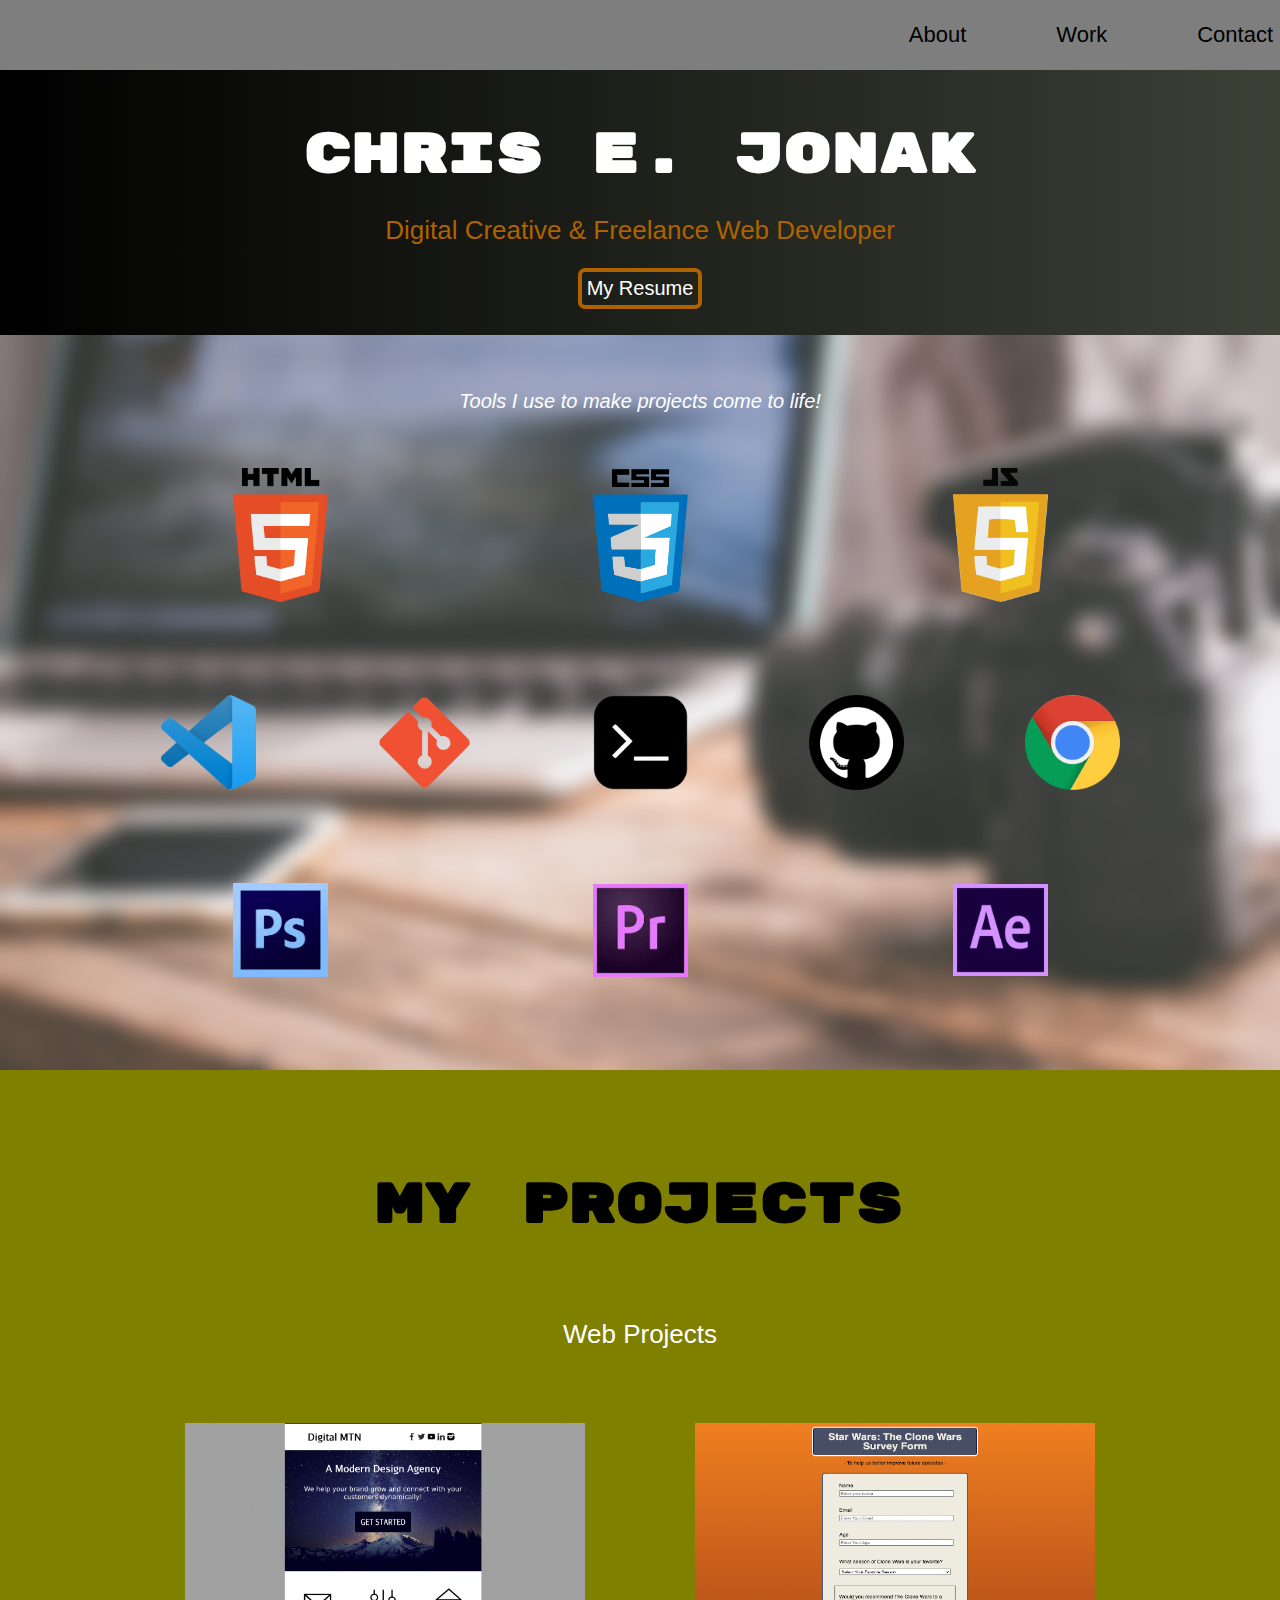
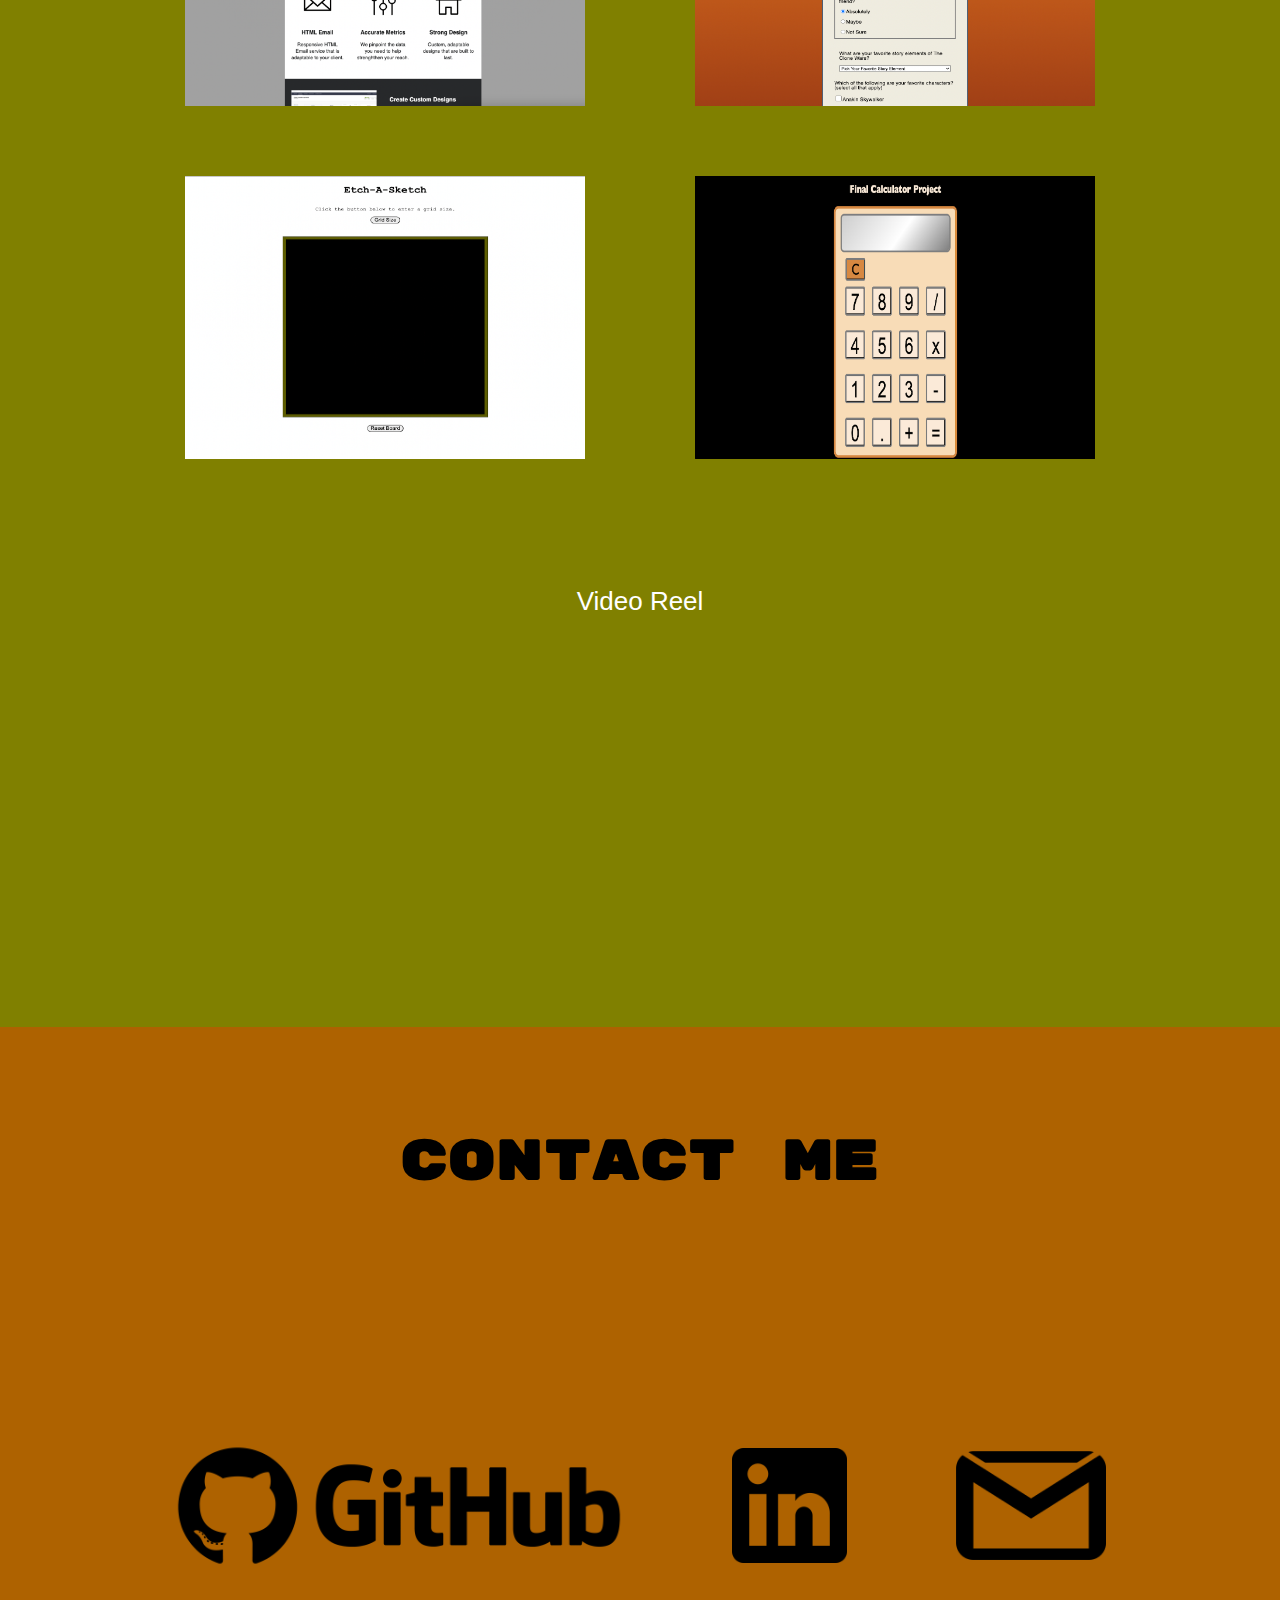
<file: index.html>
<!DOCTYPE HTML>
<html>
<head>
<title>Chris Jonak Portfolio Site</title>
<meta charset="UTF-8">
<meta name="viewport" content="width=device-width, initial-scale=1.0">
<link rel="preconnect" href="https://fonts.gstatic.com">
<link rel="stylesheet" href="styles.css">
<link href="https://fonts.googleapis.com/css2?family=Rubik+Mono+One&display=swap" rel="stylesheet">
</head>


<body>
<header id="header">
<nav id="nav-bar">
  <ul>
    <li><a class="nav-link1" href="#welcome-section">About</a></li>
    <li><a class="nav-link2" href="#projects">Work</a></li>
    <li><a class="nav-link3" href="#Contact">Contact</a></li>
  </ul>
</nav>
</header>

<section id="welcome-section">
  <div class="first-panel">
  <h1 id="name-label">Chris E. Jonak</h1>
  <p id="below">Digital Creative & Freelance Web Developer</p>
  <a id="resume" href="Resume/CV.pdf" target="_blank">My Resume</a>
  </div>

  <div class="container">
    <p>Tools I use to make projects come to life!</p>
    <div class="web-icon-container">
    <img class="web-icons" id="web-logo-html" src="images/html.png" alt="html logo"/>
    <img class="web-icons" id="web-logo-css" src="images/css.png" alt="css logo"/>
    <img class="web-icons" id="web-logo-javascript" src="images/javascript.png" alt="javascript logo"/>
    </div>
    <div class="web-icon-titles">
      <p class="sub-titles" id="web-text-html">HTML 5</p>
      <p class="sub-titles" id="web-text-css">CSS 3</p>
      <p class="sub-titles" id="web-text-javascript">JAVASCRIPT 5</p>
    </div>

    <div class="other-web-icons">
      <img class="web-icons" id="web-logo-vscode" src="images/vscode.png" alt="vscode logo"/>
      <img class="web-icons" id="web-logo-git" src="images/git.png" alt="git logo"/>
      <img class="web-icons" id="web-logo-terminal" src="images/terminal.png" alt="terminal logo"/>
      <img class="web-icons" id="web-logo-github" src="images/githubmain.png" alt="github logo"/>
      <img class="web-icons" id="web-logo-chrome" src="images/chromedev.png" alt="chrome logo"/>
    </div>
    <div class="other-web-icon-titles">
      <p class="sub-titles" id="web-text-vscode">VISUAL STUDIO CODE</p>
      <p class="sub-titles" id="web-text-git">GIT</p>
      <p class="sub-titles" id="web-text-terminal">COMMAND LINE</p>
      <p class="sub-titles" id="web-text-github">GITHUB</p>
      <p class="sub-titles" id="web-text-chrome">CHROME DEV TOOLS</p>
    </div>


    <div class="video-icon-container">
      <img class="web-icons" id="web-logo-photoshop" src="images/photoshop.jpg" alt="photoshop logo"/>
      <img class="web-icons" id="web-logo-premierepro" src="images/premierepro.jpg" alt="premierepro logo"/>
      <img class="web-icons" id="web-logo-aftereffects" src="images/aftereffects.png" alt="aftereffects logo"/>
      </div>
      <div class="video-icon-titles">
        <p class="sub-titles" id="web-text-photoshop">PHOTOSHOP</p>
        <p class="sub-titles" id="web-text-premierepro">PREMIERE PRO</p>
        <p class="sub-titles" id="web-text-aftereffects">AFTER EFFECTS</p>
      
      </div>
  
  </div>
</section>


<section id="projects">
    <div id="container-two">
  
    <h3 id="my-projects">My Projects</h3>
    
    <p class="container-titles">Web Projects</p>
    <div id="web-projects">
      <a href="js_pages/HTMLEmail/index.html" target="_blank"><img class="web-project-img" src="images/HTMLEmail.png"/></a>
      <a href="js_pages/SurveyForm/index.html" target="_blank"><img class="web-project-img" src="images/Survey.png"/></a>
      <a href="js_pages/Etch/index.html" target="_blank"><img class="web-project-img" src="images/etch.png"/></a>
      <a href="js_pages/Calculator2/index.html" target="_blank"><img class="web-project-img" src="images/Calc2.png"/></a>
    </div>

   
    <p class="container-titles">Video Reel</p>
    <div id="video">
    <iframe class="responsive-iframe" width="560" height="315" src="https://www.youtube-nocookie.com/embed/vnW6uH_ZJPE" title="YouTube video player" frameborder="0" allow="accelerometer; autoplay; clipboard-write; encrypted-media; gyroscope; picture-in-picture" allowfullscreen></iframe>
  </div> 
</div>
</div>

  </section>



 
<section id="Contact">
  <div class="container-three">
  <h3>Contact Me</h3>
  
  <div class="contact-icons">
<a href="https://github.com/EzraSabine" target="_blank">
<img src="images/github.png" alt="github logo" class="icons" id="git-icon"/>
</a>
<a href="https://www.linkedin.com/in/chris-e-jonak-4b557233/" target="_blank">
  <img src="images/linkedin.png" alt="linkedin logo" class="icons" id="linked-icon"/>
</a>
  <a href="mailto:chris@ironbrush.com" target="_blank">
    <img src="images/gmail.png" alt="gmail logo" class="icons" id="gmail-icon"/>
  
  </a>
</div>
</div>
</section>
<script src="main.js"></script>
</body>
</html>
</file>
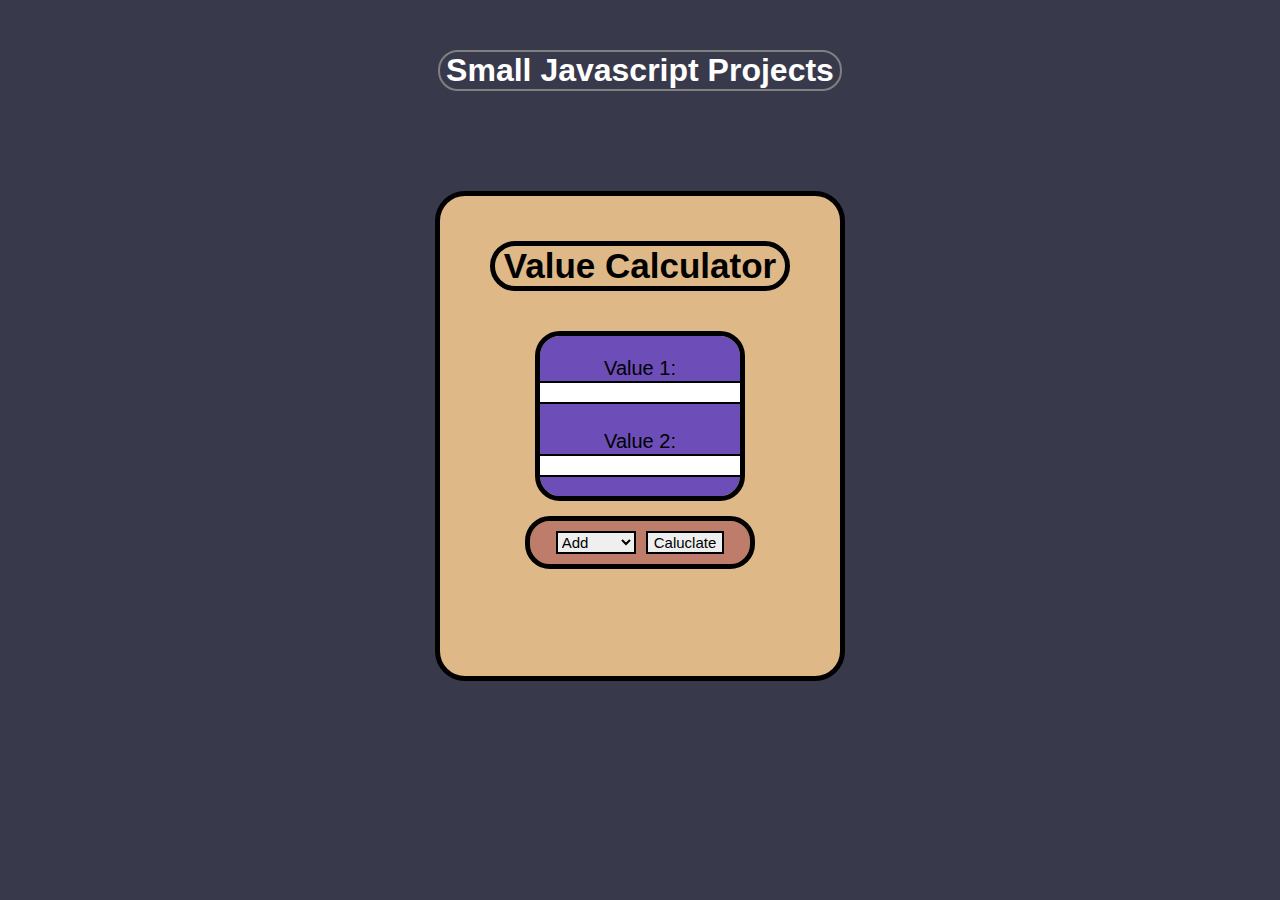
<file: JS Pages/Calculator/index.html>
<!DOCTYPE html>
<html lang="en">
<head>
    <meta charset="UTF-8">
    <meta http-equiv="X-UA-Compatible" content="IE=edge">
    <meta name="viewport" content="width=device-width, initial-scale=1.0">
    <link rel="stylesheet" href="stylesheet.css">
    <title>JS Practice: Calculator, Background Change - Dropdown,</title>
</head>

<body>

<header>
<h1 id="title">Small Javascript Projects</h1>
</header>

<div id="calculator">
<h1 id="calc-title">Value Calculator</h1>

<form>

<div id="value-boxes">
Value 1: <input type="text" id="value1">
<br>
Value 2: <input type="text" id="value2">
</div>

<div id="op-calc">
<select id="operator">
    <option value="add">Add</option>
    <option value="sub">Subtract</option>
    <option value="div">Divide</option>
    <option value="mul">Multiply</option>
</select>

<button id="btn" onclick="calc()" type="button">Caluclate</button>
</div>
</form>

<div id="solution"></div>
</div>

</body>

<script src="main.js"></script>

</html>
</file>
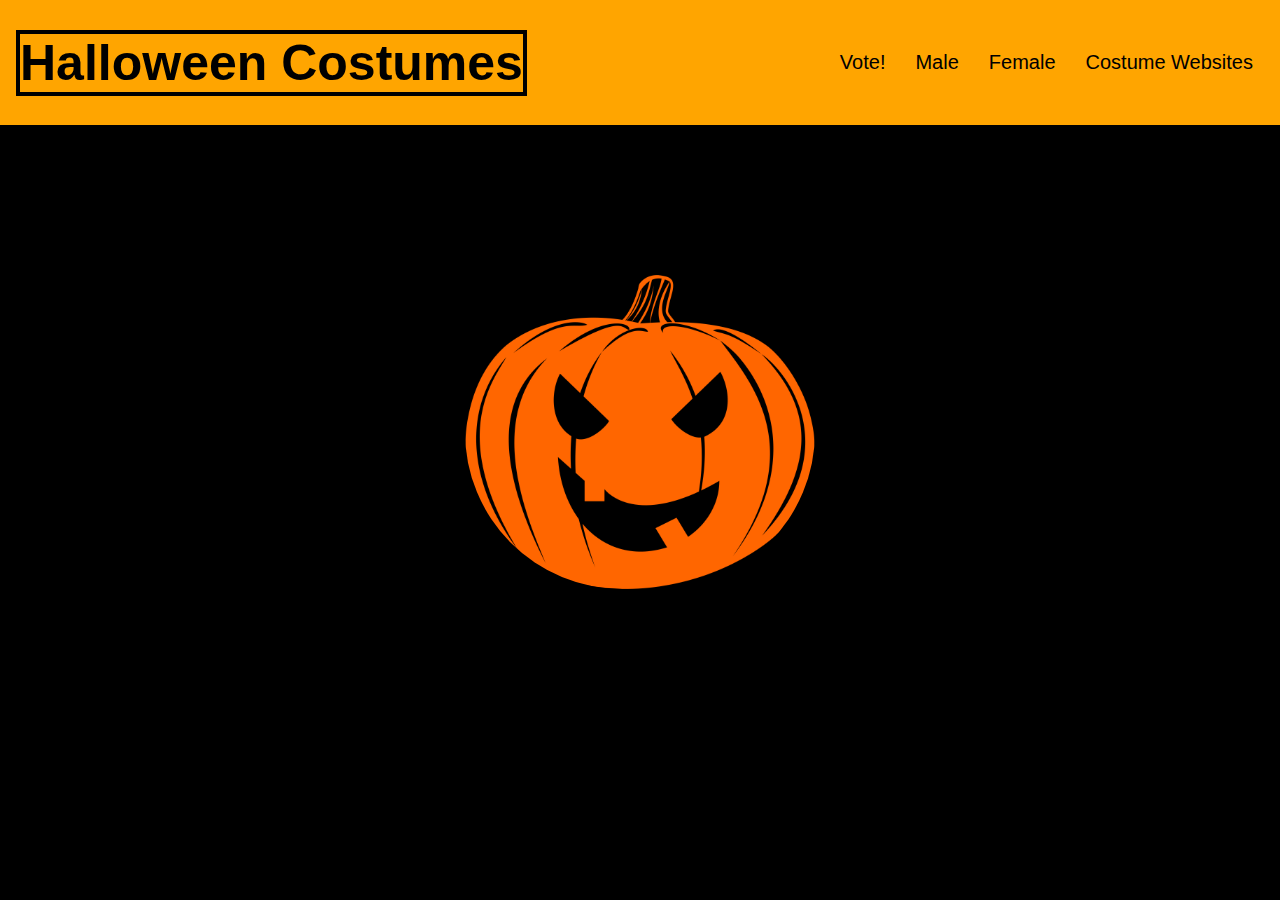
<file: JS Pages/Halloween/index.html>
<!DOCTYPE HTML>
<html>
<head>
    <title>Halloween Costumes</title>
    <meta charset="UTF-8">
    <!-- This tells website to scale depending on size of device, so fonts don't appear too small/large.-->
    <meta name="viewport" content="width=device-width, initial-scale=1.0">
    <link rel="stylesheet" href="stylesheet.css">
</head>

<body>

    <header>
        <h1><a href="index.html">Halloween Costumes</a></h1>
    <nav id="nav-bar">
        <ul class="links">
            <li><a href="pages/Survey/survey.html">Vote!</a></li>
            <li><a href="#">Male</a></li>
            <li><a href="#">Female</a></li>
            <li><a href="pages/Websites/costume-websites.html">Costume Websites</a></li>
        </ul>
    </nav>
</header>

<div class="pumpkin">
    <img onclick="revealMessage()" class="big-pumpkin" src="images/Jack-o_-lantern orange-286923.png" alt="big-pumpkin">
    <h1 class="message" id="hiddenMessage" style="display: none">Happy Halloween!</h1>
</div>

<!--<button>Click Me!</button> Practice -->

<script src="js/main.js"></script>
</body>


</html>
</file>
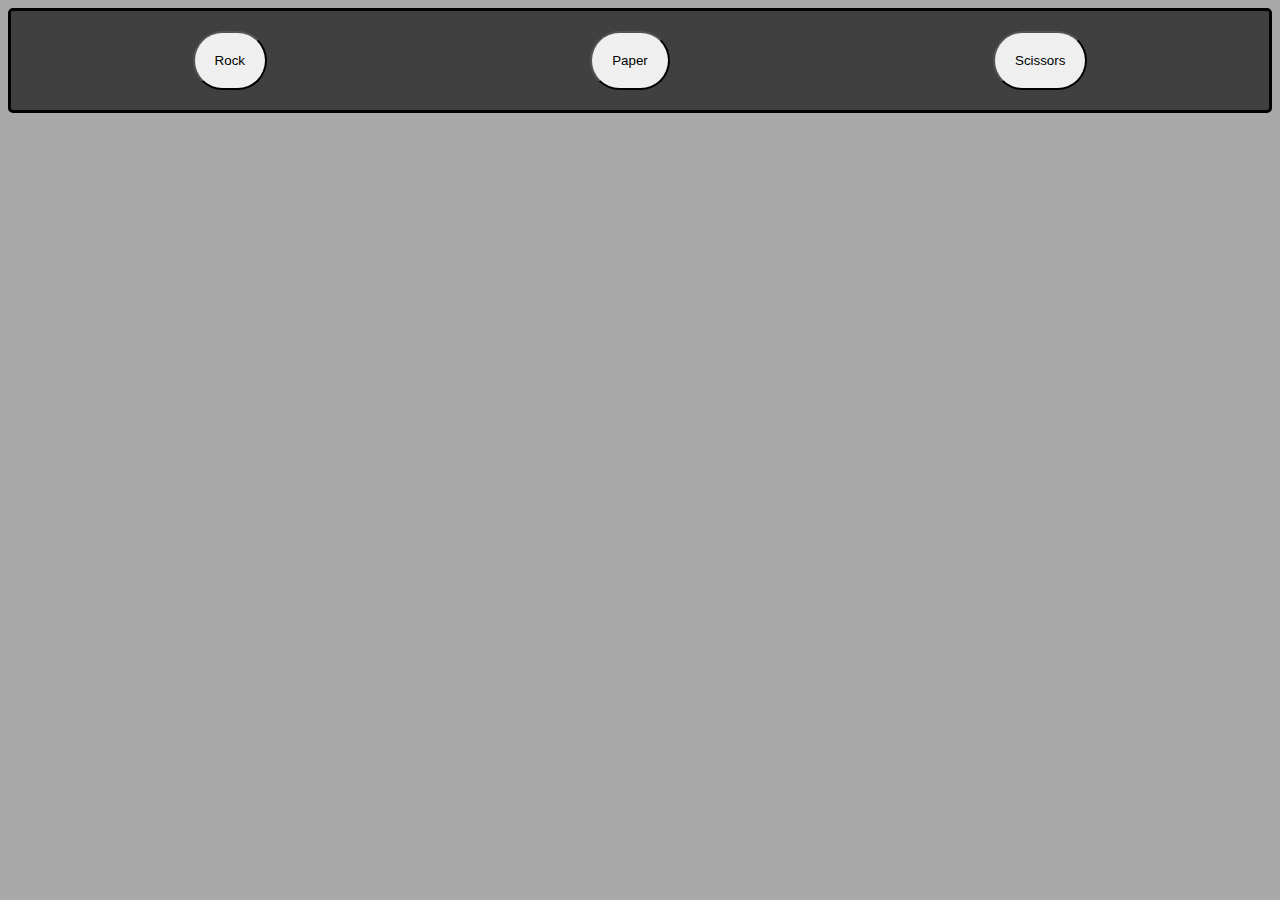
<file: JS Pages/RPS/index.html>
<!DOCTYPE html>
<html lang="en">
<head>
    <meta charset="UTF-8">
    <meta http-equiv="X-UA-Compatible" content="IE=edge">
    <meta name="viewport" content="width=device-width, initial-scale=1.0">
    <link rel="stylesheet" href="styles.css">
    <title>Rock Paper Scissors</title>
</head>
<body>
    
<div id="btn-container">

    <button class="btns" id="btn1" value="rock">Rock</button>
    <button class="btns" id="btn2" value="paper">Paper</button>
    <button class="btns" id="btn3" value="scissors">Scissors</button>

</div>

<div id="container1">
</div>
<br>
<br>

<div id="container2">
</div>
<br>
<br>

<div id="finalist">
</div>



</body>
<script src="main.js"></script>
</html>
</file>
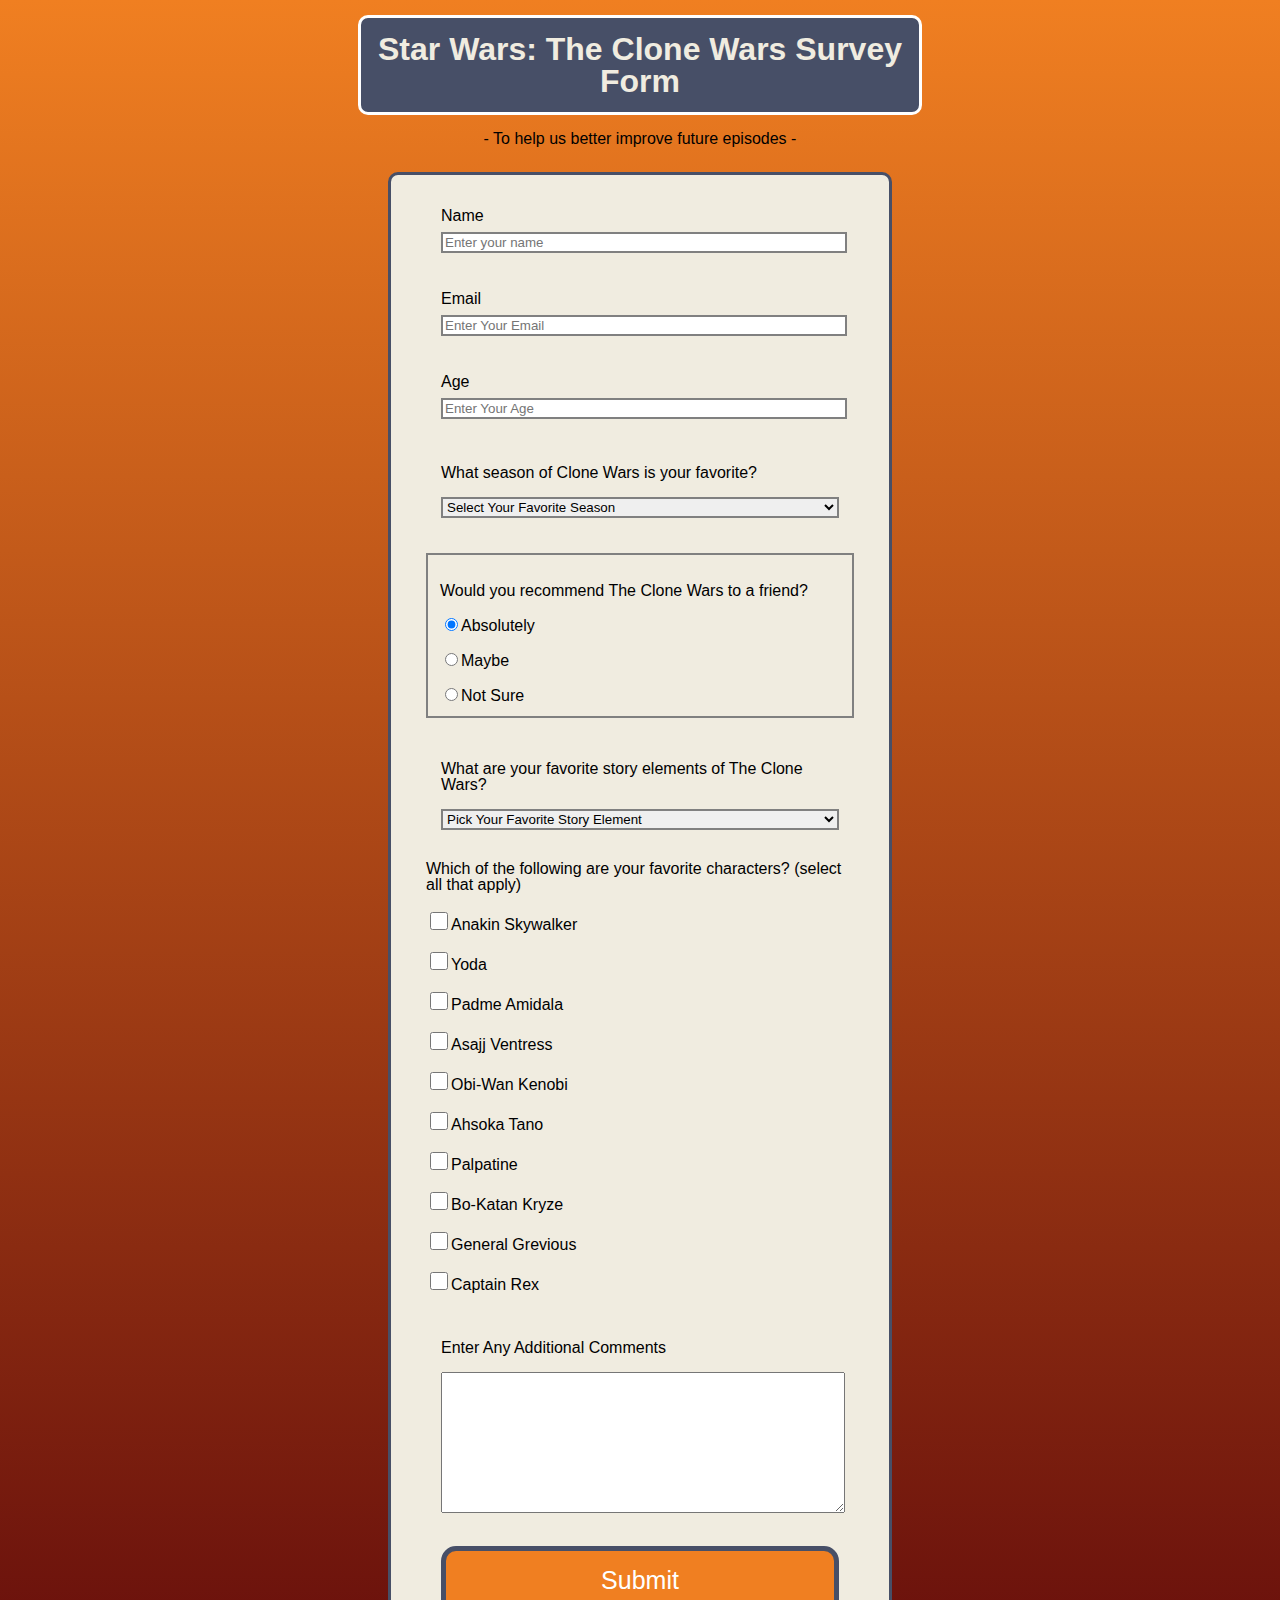
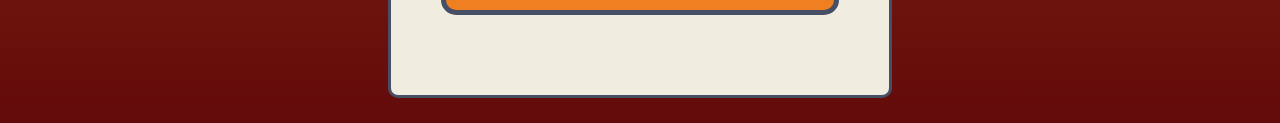
<file: JS Pages/Survey Form/index.html>
<!DOCTYPE html>
<html>
<head>
  <title>Star Wars Survey form</title>
  <meta charset="UTF-8">
  <link rel="stylesheet" href="stylesheet.css">
</head>

<body>
<h1 id="title">Star Wars: The Clone Wars Survey Form</h1>
<p id="description">- To help us better improve future episodes -</p>

<form id="survey-form">
<div class="form-group">
  <label for="name" id="name-label">Name</label> 
  <input id="name" type="text" name="name" class="form-control" placeholder="Enter your name" required/>
  </div>
  
  <div class="form-group">
  <label for="email" id="email-label">Email</label>
  <input id="email" type="email" name="email" class="form-control" placeholder="Enter Your Email" required/>
  </div>
  
  <div class="form-group">
    <label for="age" id="number-label">Age</label>
     <input id="age" type="number" min="1" max="110" name="age" class="form-control" placeholder="Enter Your Age"/>
  </div>
  
  <div class="form-group">
    <p>What season of Clone Wars is your favorite?</p>
  <select id="dropdown" name="episodes" class="form-control" required>
    <option disabled selected value>Select Your Favorite Season</option>
    <option value="season1">Season 1</option>
    <option value="season2">Season 2</option>
    <option value="season3">Season 3</option>
    <option value="season4">Season 4</option>
    <option value="season5">Season 5</option>
    <option value="season6">Season 6</option>
    <option value="season7">Season 7</option>
    </select>
  </div>

<div class="radio-check-group">
  <p>Would you recommend The Clone Wars to a friend?</p>
  
  <label for="absolutely">
  <input id="absolutely" value="absolutely" name="recommend" type="radio" class="input-radio" checked/>Absolutely
  </label>
  <br><br>
  <label for="maybe">
    <input id="maybe" value="maybe" name="recommend" type="radio" class="input-radio"/>Maybe
  </label>
  <br><br>
  <label for="not-sure">
    <input id="not-sure" value="not-sure" name="recommend" type="radio" class="input-radio"/>Not Sure
  </label>
</div>
<br><br>

    <div class="form-group">
      <p>What are your favorite story elements of The Clone Wars?</p>
      <select id="preferences" name="story-elements" class="form-control" required>
      <option disabled selected value>Pick Your Favorite Story Element</option>
      <option value="lightsaberfights">Light Saber Fights</option>
      <option value="politics">Politics</option>
      <option value="largebattles">Large Battles</option>
      <option value="lovestory">Love Stories</option>
      </select>
</div>

<div class="checkbox-control">
  <p>Which of the following are your favorite characters? (select all that apply)</p>
  
  <label for="AnakinSkywalker">
    <input id="AnakinSkywalker" value="AnakinSkywalker" name="favcharacters" type="checkbox" class="input-checkbox"/>Anakin Skywalker
  </label>
  <br><br>
  
  <label for="yod">
    <input id="yoda" value="yoda" name="favcharacters" type="checkbox" class="input-checkbox"/>Yoda
  </label>
  <br><br>
  
  <label for="padme">
    <input id="padme" value="padme" name="favcharacters" type="checkbox" class="input-checkbox"/>Padme Amidala
  </label>
  <br><br>
  
  <label for="Asajj">
    <input id="Asajj" value="Asajj" name="favcharacters" type="checkbox" class="input-checkbox"/>Asajj Ventress
  </label>
  <br><br>
  
  <label for="obiwan">
    <input id="obiwan" value="obiwan" name="favcharacters" type="checkbox" class="input-checkbox"/>Obi-Wan Kenobi
  </label>
  <br><br>
  
  <label for="ahsoka">
    <input id="ahsoka" value="ahsoka" name="favcharacters" type="checkbox" class="input-checkbox"/>Ahsoka Tano
  </label>
  <br><br>
  
  <label for="palpatine">
    <input id="palpatine" value="palpatine" name="favcharacters" type="checkbox" class="input-checkbox"/>Palpatine
  </label>
  <br><br>
  
  <label for="bokatan">
    <input id="bokatan" value="bokatan" name="favcharacters" type="checkbox" class="input-checkbox"/>Bo-Katan Kryze
  </label>
  <br><br>
  
  <label for="grevious">
    <input id="grevious" value="grevious" name="favcharacters" type="checkbox" class="input-checkbox"/>General Grevious
  </label>
  <br><br>
  
  <label for="rex">
    <input id="rex" value="rex" name="favcharacters" type="checkbox" class="input-checkbox"/>Captain Rex
  </label>
  <br><br>
</div>

<div class="form-group">
  <p>Enter Any Additional Comments</p>
   <textarea id="comments" name="comments" class="text-area" placeholder="Enter Comments Here...">
  </textarea>
   </div>

<div class="form-group">
  <button id="submit" type="submit" class="submit-button">Submit</button>
</div>
</form>
</div>

<script src="main.js"></script>
</body>

</html>
</file>
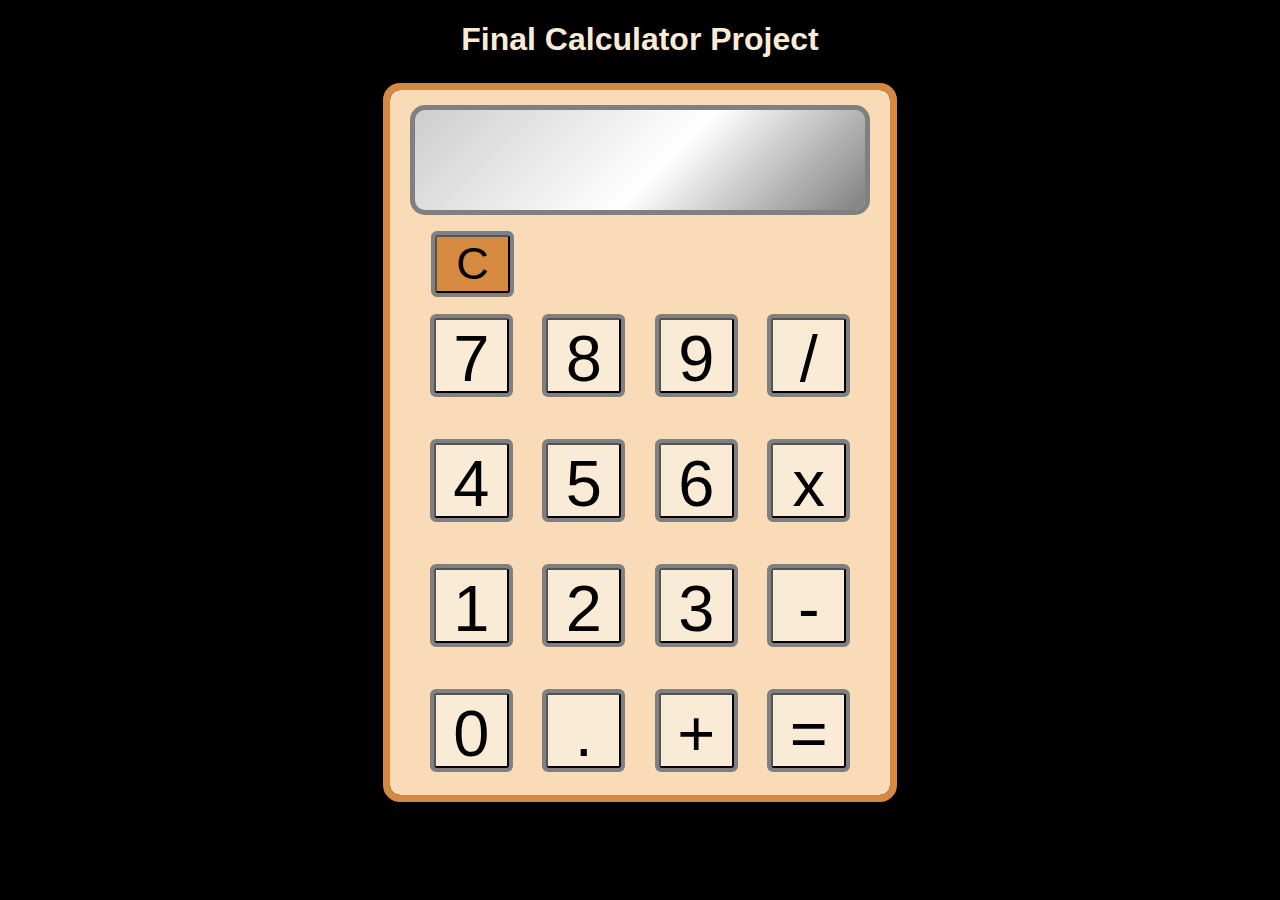
<file: js_pages/Calculator2/index.html>
<!DOCTYPE html>
<html lang="en">
  <head>
    <meta charset="UTF-8">
    <meta http-equiv="X-UA-Compatible" content="IE=edge">
    <meta name="viewport" content="width='device-width', initial-scale=1.0">
    <link rel="stylesheet" href="stylesheet.css">
    <title>Calculator Final Project</title>
  </head>
  <body onload="onlyNumbers()"> 
    <h1>Final Calculator Project</h1>

    <div id="calc-main">
      <div id="calc-disp">
        <h2 id="numbDisplay"></h2>
        <h2 id="operatorDisplay"></h2>
        <h2 id="numbTwoDisplay"></h2>
        <h2 id="answerDisplay"></h2>
      </div>
      <div id="calc-btns">
        <button type="button" id="C">C</button>
        <div class="rows">
          <button class="buttons" type="button" id="seven">7</button>
          <button class="buttons" type="button">8</button>
          <button class="buttons" type="button">9</button>
          <button class="operators" type="button"> / </button>
        </div>
        <div class="rows">
          <button class="buttons" type="button">4</button>
          <button class="buttons" type="button">5</button>
          <button class="buttons" type="button">6</button>
          <button class="operators" type="button"> x </button>
        </div>
        <div class="rows">
          <button class="buttons" type="button">1</button>
          <button class="buttons" type="button">2</button>
          <button class="buttons" type="button">3</button>
          <button class="operators" type="button"> - </button>
        </div>
        <div class="rows">
          <button class="buttons" type="button">0</button>
          <button class="buttons" type="button">.</button>
          <button class="operators" type="button"> + </button>
          <button id="operate" type="button">=</button>
        </div>
      </div>
    </div>
  </body>

  <script src="script.js"></script>
</html>
</file>
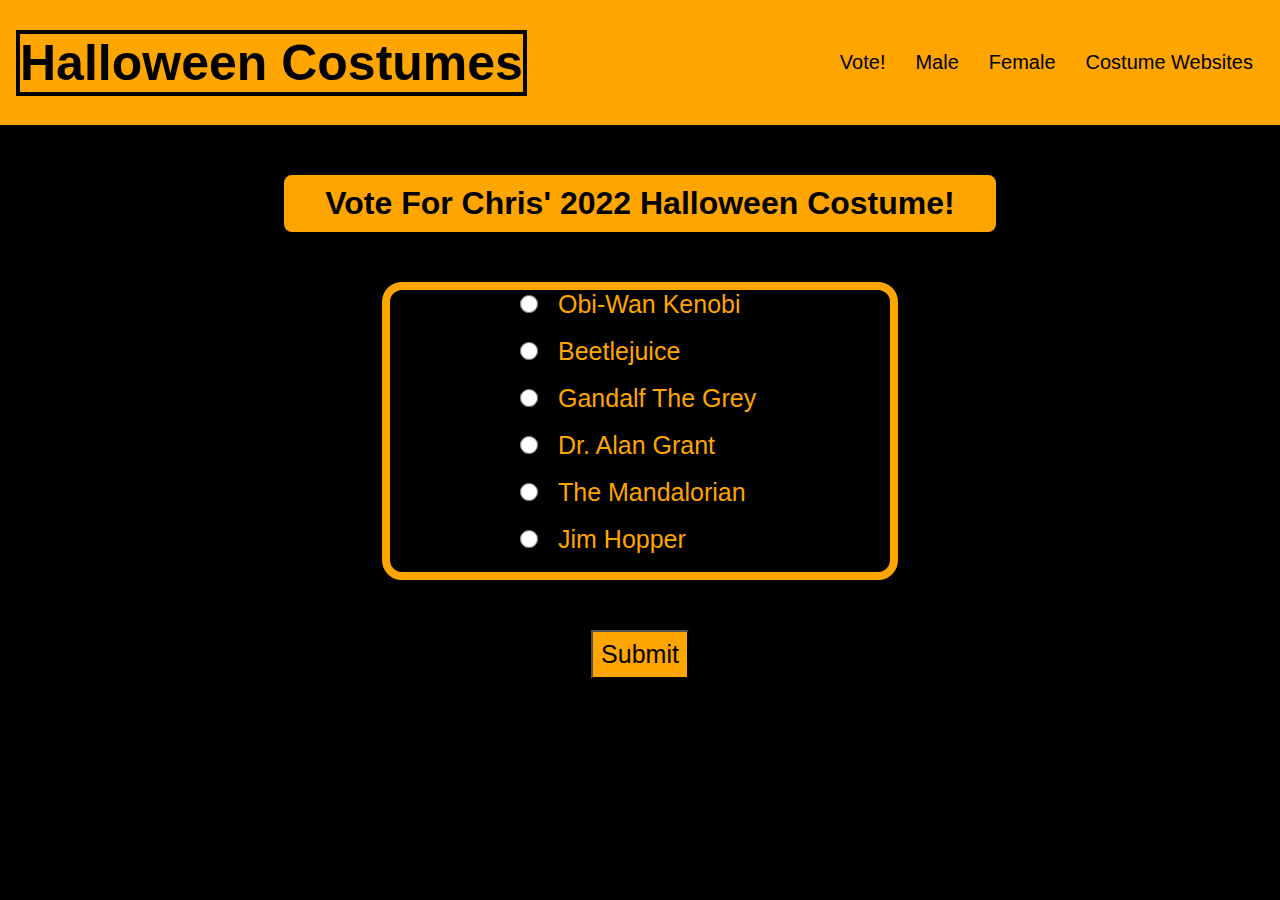
<file: JS Pages/Halloween/pages/Survey/survey.html>
<!DOCTYPE html>
<html>
    <head>
        <title>Halloween Survey Form Page</title>
        <meta charset="UTF-8">
        <meta name="viewport" content="width=devide-width, initial-scale=1.0">
        <link rel="stylesheet" href="survey.css">
    </head>
<body>

    <header>
        <h1><a href="../../index.html">Halloween Costumes</a></h1>
    <nav id="nav-bar">
        <ul class="links">
            <li><a href="../Survey/survey.html">Vote!</a></li>
            <li><a href="#">Male</a></li>
            <li><a href="#">Female</a></li>
            <li><a href="../Websites/costume-websites.html">Costume Websites</a></li>
        </ul>
    </nav>
</header>

<h1 class="vote-title">Vote For Chris' 2022 Halloween Costume!</h1>

<form action="" id="survey-form">
<div class="survey-box">
        <label for="Obi-Wan-Kenobi">
        <input id="Obi-Wan-Kenobi" value="Obi-Wan-Kenobi" name="costume-male" type="radio" class="input-radio">Obi-Wan Kenobi
        </label>
    <br><br>
        <label for="Beetlejuice">
        <input id="Beetlejuice" value="Beetlejuice" name="costume-male" type="radio" class="input-radio">Beetlejuice
        </label>
    <br><br>
        <label for="Gandalf-The-Grey">
        <input id="Gandalf-The-Grey" value="Gandalf-The-Grey" name="costume-male" type="radio" class="input-radio">Gandalf The Grey
        </label>
    <br><br>
        <label for="Dr-Alan-Grant">
        <input id="Dr-Alan-Grant" value="Dr-Alan-Grant" name="costume-male" type="radio" class="input-radio">Dr. Alan Grant
        </label>
    <br><br>
        <label for="The-Mandalorian">
        <input id="The-Mandalorian" value="The-Mandalorian" name="costume-male" type="radio" class="input-radio">The Mandalorian
        </label>
    <br><br>
        <label for="Jim-Hopper">
        <input id="Jim-Hopper" value="Jim-Hopper" name="costume-male" type="radio" class="input-radio">Jim Hopper
        </label>
    <br><br>
</div>

<div class="submit">
    <button id="submit" type="submit" class="submit-button">Submit</button>
</div>
</form>


</body>
</html>
</file>
<file: styles.css>
html {
  scroll-behavior: smooth;
}

body {
  background: black;
  font-family: arial
  padding: 0;
  margin: 0;
}

header {
  position: fixed;
  z-index: 5,000;
  background: rgb(126, 126, 126);
  width: 100%;
  }

nav {
  display: flex;
  flex-direction: row;
  width: 96%;
  justify-content: flex-end;
  align-items: center;
  font-family: arial;
  font-size: 22px; 
  height: 100%;
}

nav > ul {
  width: 25vw;
  display: flex;
  flex-direction: row;
  justify-content: space-around;
  list-style: none;
  margin-right: 45px;
}

a {
  text-decoration: none;
  color: black;
  padding: 23px 45px;
}
  
.nav-link1:hover {
  background: #2f312b;
  color: white;
}

.nav-link2:hover {
  background: olive;
}

.nav-link3:hover {
  background: #ae6200;
}

#welcome-section {
  display: flex;
  flex-direction: column;
  align-items: center;
  justify-content: center;
  width: 100%;
}


.first-panel {
  display: flex;
  flex-direction: column;
  justify-content: center;
  align-items: center;
  width: 100vw;
  height: auto;
  background: linear-gradient(90deg, #000000, #3c4035);
}

.first-panel > h1 {
  color: white;
  margin: 0 auto;
  margin-top: 120px;
}

#below {
  font-family: arial, sans-serif;
  font-size: 26px;
  color: #ae6200;
}

#resume {
  font-family: arial, sans-serif;
  font-size: 20px;
  color: #ffffff;
  outline: 4px solid #ae6200;
  padding: 5px;
  border-radius: 3px;
  margin-bottom: 30px;
}

#resume:hover {
  color: #000000;
  background-color: #ae6200;
}


.container {
  display: flex;
  flex-direction: column;
  width: 100vw;
  background: url(images/desktest.jpg);
  background-size: cover;
  background-position: center;
  height: auto;
}

.container p {
  color: white;
  font-family: Arial, Helvetica, sans-serif;
  text-align: center;
  width: 75vw;
  font-style: italic;
  font-size: 20px;
  margin: 55px auto;
}


.web-icon-titles {
  display: flex;
  flex-direction: row;
  justify-content: space-around;
  align-items: center;
  margin-top: -40px;
  margin-left: 100px;
  margin-right: 100px;
}

.sub-titles {
  visibility: hidden;
}


.other-web-icon-titles {
  display: flex;
  flex-direction: row;
  justify-content: space-around;
  align-items: center;
  margin-top: -40px;
  margin-left: 100px;
  margin-right: 100px;
}

.video-icon-titles {
  display: flex;
  flex-direction: row;
  justify-content: space-around;
  align-items: center;
  margin-top: -40px;  
  margin-left: 100px;
  margin-right: 100px;
}

.web-icon-container {
  display: flex;
  flex-direction: row;
  justify-content: space-around;
  align-items: center;
  margin-left: 100px;
  margin-right: 100px;
}

.other-web-icons {
  display: flex;
  flex-direction: row;
  justify-content: space-around;
  align-items: center;
  margin-left: 100px;
  margin-right: 100px;
}

.video-icon-container {
  display: flex;
  flex-direction: row;
  justify-content: space-around;
  align-items: center;
  margin-left: 100px;
  margin-right: 100px;
}

.web-icons {
  width: 95px;
  transition: transform 0.3s ease-out;
}

.web-icons:hover {
  transform: scale(1.1);
}


#projects {
  display: flex;
  flex-direction: column;
  align-items: center;
  background: olive;
  width: 100vw;
  height: 100%;
}



#container-two > h3 {
  margin-top: 100px;
}

.container-titles {
  font-family: arial, sans-serif;
  font-size: 26px;
  color: #ffffff;
  margin-bottom: 50px;
  margin-top: 80px;
  text-align: center;
}

#web-projects {
  display: flex;
  flex-wrap: wrap;
  flex-direction: row;
  align-items: center;
  justify-content: center;
}

.web-project-img {
  width: 400px;
  padding: 0 10px 20px;
  transition: transform 0.3s ease-out;
}

.web-project-img:hover {
  transform: scale(1.1);
}


#video {
  display: flex;
  flex-direction: column;
  align-items: center;
  justify-content: center;
  padding-bottom: 45px;
}



#Contact {
  display: flex;
  flex-direction: column;
  justify-content: center;
  align-items: center;
  width: 100%;
  background: #ae6200;
  padding-bottom: 280px;
  }


.container-three {
    width: 100vw;
    height: auto;
  }

.container-three h3 {
  margin-top: 100px;
}

.contact-icons {
  display: flex;
  flex-direction: row;
  justify-content: space-around;
  align-items: center;
  margin-top: 160px;
  margin-bottom: 60px;
  margin-left: 120px;
  margin-right: 120px;
}

#git-icon {
  width: 450px;
}

#linked-icon {
  width: 115px;
}

#gmail-icon {
  width: 150px;
}

.icons {
  transition: transform 0.3s ease-out;
}

.icons:hover {
  transform: translateY(8px);
}

h1, h3 {
  font-size: 56px;
  font-family: 'Rubik Mono One', sans-serif;
  text-align: center;
}



@media only screen and (max-width: 670px) {


  nav {
    width: 100%;
    justify-content: center;
    align-items: center;
    font-family: arial;
    font-size: 16px;
  }
  
  nav > ul {
    width: 100%;
    justify-content: space-around;
    padding-right: 0;
  }
  
  a {
    padding: 15px;
  }

  .first-panel {
    margin: -35px;
  }

  #name-label {
    margin-top: 100px;
    font-size: 48px;
  }

  #below {
    text-align: center;
    margin-top: 2px;
    
  }

  #resume {
    margin-bottom: 60px;
  }


  .container p {
    width: 95vw;
    margin: 35px auto;
  }

  .web-icon-container {
    margin-left: 10px;
    margin-right: 10px;
    margin-top: 0;
    margin-bottom: 75px;
  }

  .other-web-icons {
    margin-left: 10px;
    margin-right: 10px;
    margin-top: 0;
    margin-bottom: 75px;
  }
  
  .video-icon-container {
    margin-left: 10px;
    margin-right: 10px;
    margin-top: 0;
    margin-bottom: 25px;
  }

  .web-icon-titles {
    margin-left: 10px;
    margin-right: 10px;
    margin-top: -100px;
    margin-bottom: 75px;
  }

  .other-web-icon-titles {
    margin-left: 10px;
    margin-right: 10px;
    margin-top: -100px;
    margin-bottom: 75px;
  }

  .video-icon-titles {
    margin-left: 10px;
    margin-right: 10px;
    margin-top: -100px;
    margin-bottom: 75px;
  }

  .web-icon-titles p, .other-web-icon-titles p, .video-icon-titles p {
    font-size: 13px;
  }

  #projects {
    height: auto;
    padding: 0;
    margin-top: 0;
  }


  #container-two > p {
    margin-bottom: 50px;
    margin-top: 5px;
  }
  
  #container-two > h3 {
    font-size: 52px;
    padding-top: 10px;
    margin-top: 50px;
    margin-bottom: 20px;
  }

  #my-projects {
    font-size: 48px;
  }

  
  .web-icons {
    width: 50px;
  }


  .web-project-img {
    width: 300px;
  }


  .responsive-iframe {
    width: auto;
  }
  

.container-three h3 {
  font-size: 52px;
  padding-top: 25px;
  margin-top: 100px;
  margin-bottom: 0;
}


.contact-icons {
    display: flex;
    flex-direction: column;
    justify-content: center;
    align-items: space-around;
    margin-top: 0;
  }

  #git-icon {
    width: 250px;
  }
  
  #linked-icon {
    width: 100px;
  }
  
  #gmail-icon {
    width: 120px;
  }

}


/* For each color background, taken out.

  display: flex;
  flex-direction: column;
  justify-content: center;
  align-items: center;

  */
</file>
<file: JS Pages/Calculator/stylesheet.css>
body {
    background-color: hsl(240, 14%, 26%);
    color: white;
    font-family: Arial, Helvetica, sans-serif;
}

#title {
    margin: 50px auto auto auto;
    text-align: center;
    border: grey 2px solid;
    width: 400px;
    border-radius: 20px;
}

#calculator {
    background-color: burlywood;
    margin: 100px auto;
    height: 480px;
    align-items: center;
    width: 400px;
    border-radius: 30px;
    border: rgb(0, 0, 0) 5px solid;
}

#calc-title {
    color: black;
    font-size: 35px;
    text-align: center;
    margin: 50px auto;
    outline: rgb(0, 0, 0) 5px solid;
    width: 290px;
    border-radius: 20px;
}



#value-boxes {
    line-height: 25px;
    background-color: rgb(109, 77, 184);
    color: black;
    font-size: 20px;
    outline: black 5px solid;
    border-radius: 20px;
    margin: 20px auto 10px auto;
    text-align: center;
    display: flex;
    flex-direction: column;
    justify-content: center;
    align-items: center;
    width: 50%;
    height: 160px;
}

#operator, #value1, #value2, #btn{
    border: black 2px solid;
    font-size: 15px;
}

#op-calc {
    background-color: rgb(190, 125, 106);
    width: 50%;
    padding: 10px;
    outline: black 5px solid;
    border-radius: 20px;
    margin: 25px auto auto auto;
    display: flex;
    column-gap: 10px;
    flex-direction: row;
    justify-content: center;
    align-items: space-between;
}

#solution {
    color: black;
    margin: 30px auto;
    text-align: center;
    font-size: 80px;
}
</file>
<file: JS Pages/Halloween/stylesheet.css>
html, body {
    background-color: rgb(0, 0, 0);
    font-family: Arial, Helvetica, sans-serif;
    margin: 0px;
    pad: 0px;
}

ul, a {
    text-decoration: none;
    list-style: none;
    color: rgb(0, 0, 0);
}

header {
    display: flex;
    flex-direction: row;
    align-items: center;
    justify-content: space-between;
    background-color: orange;
  
}

header > h1 {
    font-size: 50px;
    margin-left: 20px;
    outline: 4px solid black;
}


header > h1:hover {
    outline: 8px solid rgb(0, 0, 0);
}


.links {
    display: flex;
    flex-direction: row;
    align-items: center;
    padding: 12px;
}

.links > li {
    display: flex;
    flex-direction: row;
    align-items: center;
    justify-content: space-evenly;
    margin: 15px;
    font-size: 20px;
}

.links > li:hover {
    outline: 2px solid black;
}

.message {
    text-align: center;
    margin: 35px;
    color: orange;

}

.big-pumpkin {
    display: block;
    margin: 150px auto auto auto;
    width: 350px;
    border-radius: 200px;
    
    
}

.big-pumpkin:hover {
    transition: 0.5s;
    color: yellow;
    background: yellow;
    box-shadow: 0 0 120px yellow;
                0 0 220px yellow;
                0 0 320px yellow;
                0 0 420px yellow;
}

@media only screen and (max-width: 500px) {
header {
    display: flex;
    flex-direction: column;
    align-items: center;
    justify-content: center;
}

header > h1 {
    display: inline-block;
    margin: 12px auto auto auto;
    border: 4px solid black;
    width: 50%;
}

}
</file>
<file: JS Pages/RPS/styles.css>
body {
    background-color: darkgray;
}

#btn-container {
    margin: auto;
    padding: 20px;
    display: flex;
    flex-direction: row;
    justify-content: space-around;
    align-items: center;
    background: rgb(64, 64, 64);
    border: 3px solid black;
    border-radius: 5px;
}

button {
    padding: 20px;
    border-radius: 100px;
    cursor: pointer;
}


#container1 {
    font-size: 40px;
    text-align: center;
}

#container2 {
    font-size: 40px;
    text-align: center;
}

#finalist {
    font-size: 40px;
    text-align: center;
}
</file>
<file: JS Pages/Survey Form/stylesheet.css>
#name-label, 
    #email-label,
    #number-label,
    #comment-control {
    line-height: 2;
    }
    
    body {
    font-family: 'Poppins', sans-serif; 
    line-height: 1;
    background-image: linear-gradient(180deg, #f07f21, #630b0b);
    text-align: center;
    }

    h1 {
    background: #474f67;
    margin: 15px 350px;
    padding: 15px;
    border-radius: 10px;
    color: #f0ece0;
    border: 3px solid white;
    }

    #survey-form {
    background: #f0ece0;
    padding: 10px 35px;
    margin: 25px 380px;
    height: 1500px;
    text-align: left;
    border-radius: 10px;
    border: 3px solid #474f67;
    }

    .form-control {
    display: block;
    width:100%;
    border: 2.5px solid gray;
    }

    .form-group {
    margin: 0 auto 0 auto;
    padding: 15px;
    }

    .radio-check-group {
    border: 2.5px solid gray;
    padding: 12px;
    margin: 20px auto -20px;
    }

    #comments {
    height: 135px;
    width: 100%;
    }

    input[type=checkbox] {
    height: 18px;
    width: 18px;
    }

    .submit-button {
    display: block;
    width: 100%;
    padding: 15px;
    border-radius: 15px;
    cursor: pointer;
    background: #f07f21;
    color: white;
    font-size: 25px;
    border: 5px solid #474f67;
    }
</file>
<file: js_pages/Calculator2/stylesheet.css>
body {
    background-color: black;
}

h1 {
    color: antiquewhite;
    font-family: 'Gill Sans', 'Gill Sans MT', Calibri, 'Trebuchet MS', sans-serif;
    text-align: center;
    padding-bottom: 10px;
}

#calc-main {
    padding-top: 20px;
    margin: 0 auto;
    width: 500px;
    height: 685px;
    border-radius: 10px;
    outline: 7px solid rgb(214, 137, 64);
    background-color: rgb(249, 220, 183);
    
}

#calc-disp {
    margin: 0 auto;
    width: 450px;
    height: 100px;
    background-image: linear-gradient(135deg, gray -85%, white 55%, gray);
    border-radius: 10px;
    outline: 5px solid gray;
}

#numbDisplay, #operatorDisplay, #numbTwoDisplay, #answerDisplay {
    margin: 0;
    margin-top: 35px;
    margin-right: 5px;
    float: right;
    font-family: 'Gill Sans', 'Gill Sans MT', Calibri, 'Trebuchet MS', sans-serif;
    font-size: 60px;
}


#calc-btns {
    margin-top: 25px;
}


#C {
    margin-left: 45px;
    width: 75px;
    cursor: pointer;
    font-size: 45px;
    text-decoration: none;
    font-family: 'Gill Sans', 'Gill Sans MT', Calibri, 'Trebuchet MS', sans-serif;
    background-color: rgb(214, 137, 64);
    border-radius: 2px;
    outline: 4px solid gray;
}

.rows {
    padding: 25px;
    margin: 0 auto;
    display: flex;
    flex-direction: row;
    align-items: center;
    justify-content: space-around;
    text-decoration: none;
    font-family: 'Gill Sans', 'Gill Sans MT', Calibri, 'Trebuchet MS', sans-serif;

}

.buttons {
    cursor: pointer;
    font-size: 65px;
    text-align: center;
    width: 75px;
    height: 75px;
    background-color: antiquewhite;
    border-radius: 2px;
    outline: 4px solid gray;
}

.operators {
    cursor: pointer;
    font-size: 65px;
    text-align: center;
    width: 75px;
    height: 75px;
    background-color: antiquewhite;
    border-radius: 2px;
    outline: 4px solid gray;
}

#operate {
    cursor: pointer;
    font-size: 65px;
    text-align: center;
    width: 75px;
    height: 75px;
    background-color: antiquewhite;
    border-radius: 2px;
    outline: 4px solid gray;
}
</file>
<file: JS Pages/Halloween/pages/Survey/survey.css>
body, html {
    background-color: rgb(0, 0, 0);
    padding: 0;
    margin: 0;
    font-family: Arial, Helvetica, sans-serif;

}

ul, a {
    text-decoration: none;
    list-style: none;
    color: black;
}

header {
    display: flex;
    flex-direction: row;
    align-items: center;
    justify-content: space-between;
    background-color: orange;
  
}

header > h1 {
    font-size: 50px;
    margin-left: 20px;
    outline: 4px solid black;
}

header > h1:hover {
    outline: 8px solid rgb(0, 0, 0);
}

.links {
    display: flex;
    flex-direction: row;
    align-items: center;
    padding: 12px;
}

.links > li {
    display: flex;
    flex-direction: row;
    align-items: center;
    justify-content: space-evenly;
    margin: 15px;
    font-size: 20px;
}

.links > li:hover {
    outline: 2px solid black;
}

.vote-title {
    color: rgb(0, 0, 0);
    margin: 50px auto;
    text-align: center;
    background-color: orange;
    padding: 10px;
    width: 54vw;
    border-radius: 8px;
    
}

.survey-box {
    margin: 50px auto;
    width: 500px; 
    background-color: black;
    border-radius: 20px;
    border: 8px solid orange;
    
}

label {
    font-size: 25px;
    margin-left: 25%;
    color: orange;
}

input {
    width: 18px;
    height: 18px;
    margin-right: 20px;
}

.submit {
    display: flex;
    align-items: center;
    justify-content: center;
}

#submit {
    font-size: 25px;
    color: rgb(0, 0, 0);
    background-color: orange;
    padding: 8px;
}

@media only screen and (max-width: 500px) {
    header {
        display: flex;
        flex-direction: column;
        align-items: center;
        justify-content: center;
    }
    
    header > h1 {
        margin: 20px auto;
        border: 4px solid black;
        text-align: center;
        width: 80%;
    }

    .survey-box {
        width: 85%; 
        margin: 20px auto;
    }

    #submit {
        padding: 8px;

    }

    label {
        margin-left: 18%;
    }

    .vote-title {
        margin: 50px auto;
        width: 80%;
        font-size: 20px;
        
    }

}
</file>
